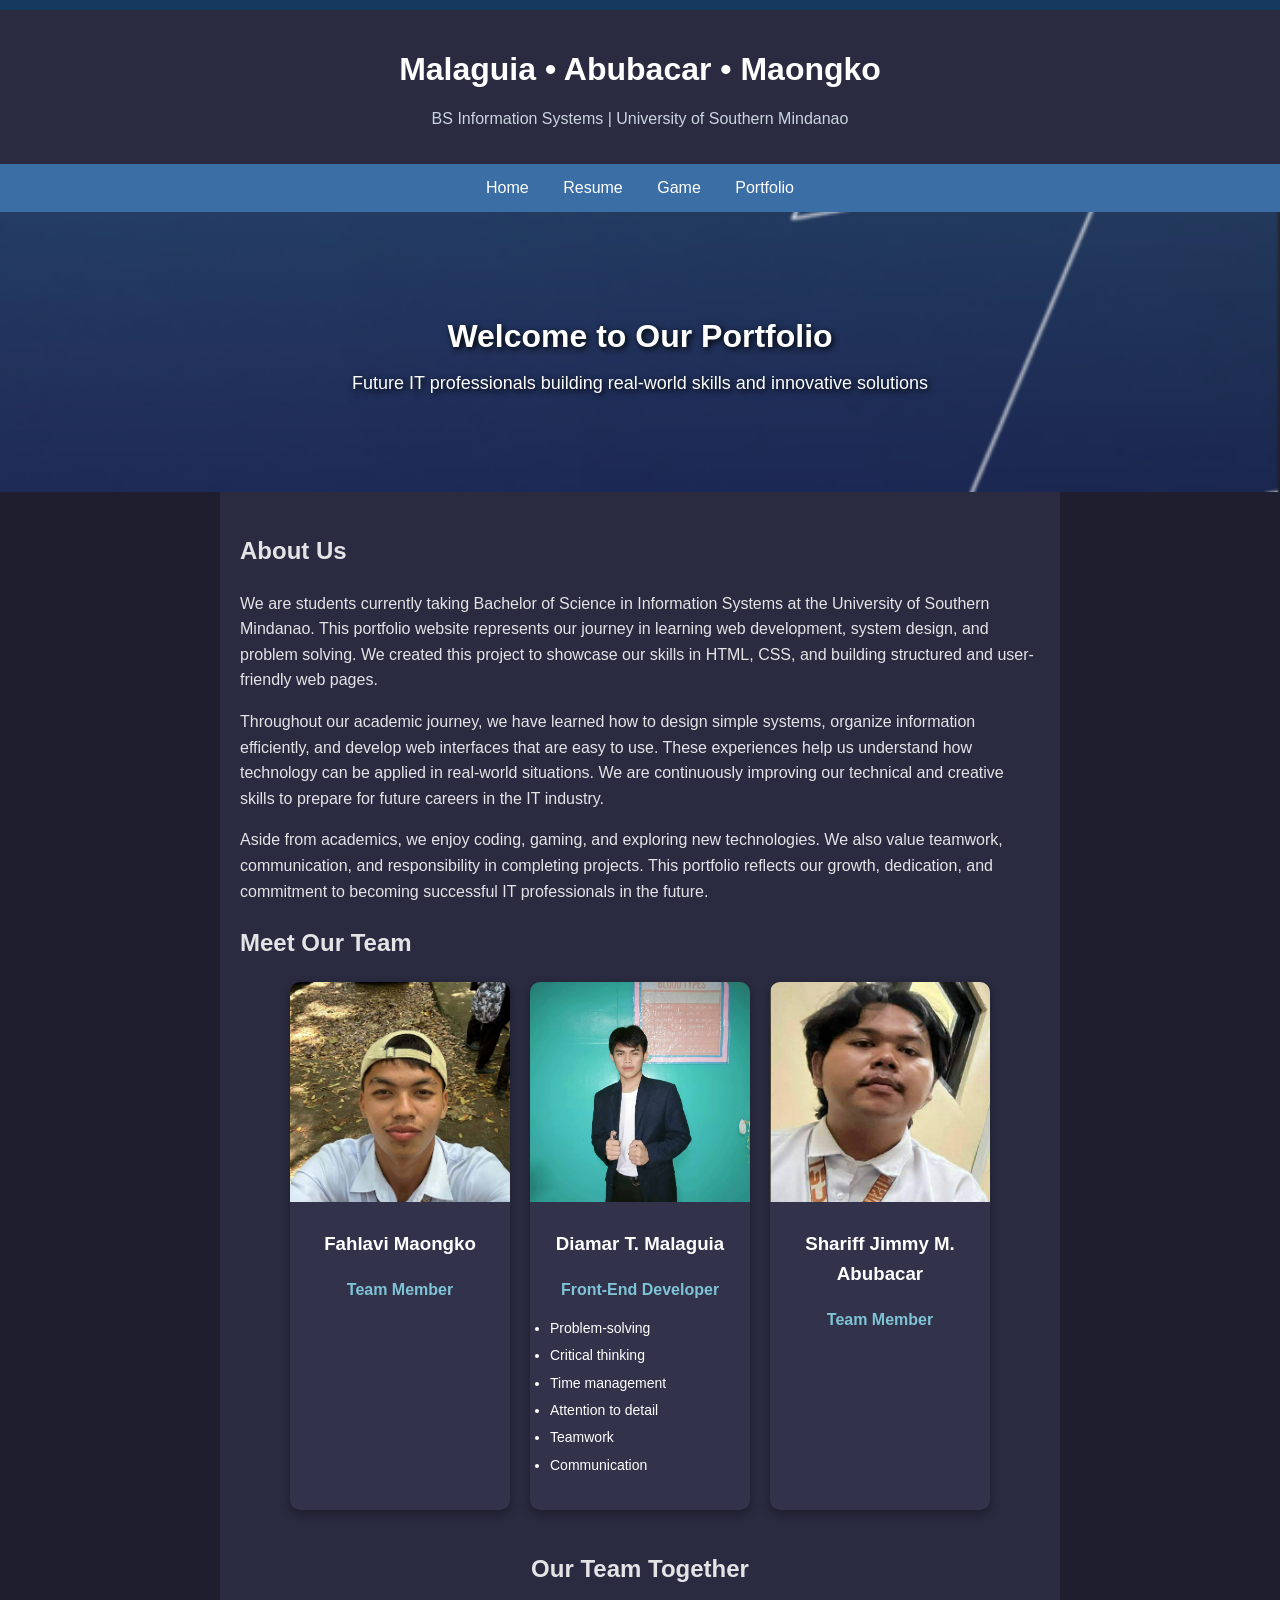
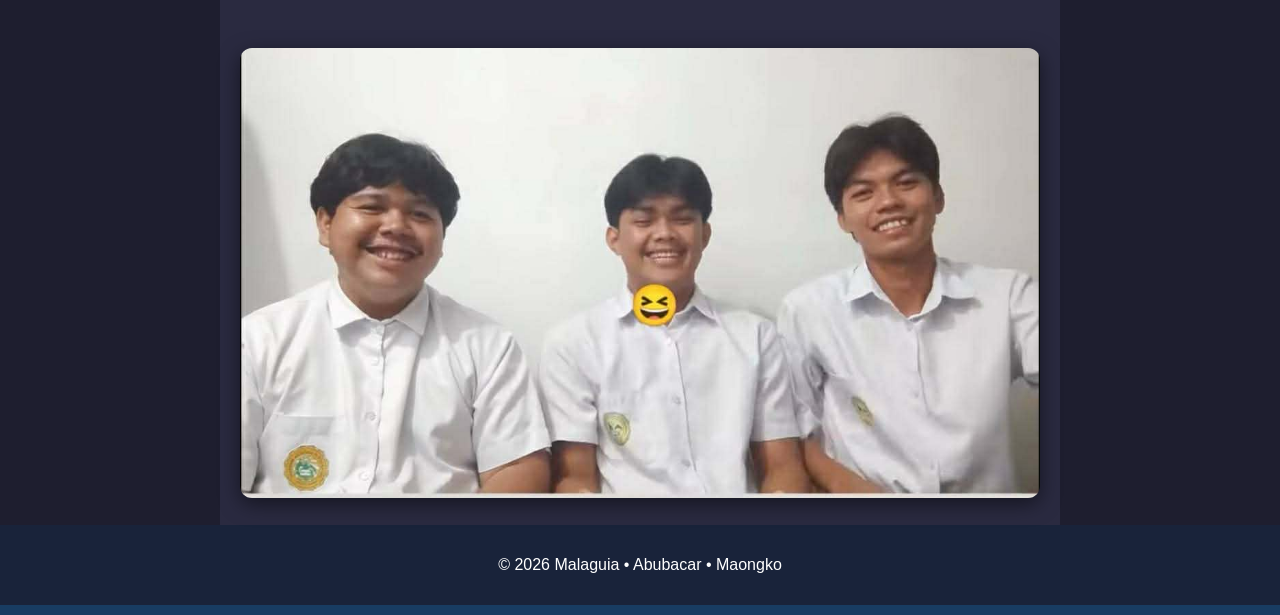
<file: port/index.html>
<!DOCTYPE html>
<html lang="en">
<head>
<meta charset="UTF-8">
<meta name="viewport" content="width=device-width, initial-scale=1.0">

<title>ABN Portfolio :: Home</title>
<meta name="description" content="Home page of Malaguia, Abubacar, and Maongko, BS Information Systems students showcasing their skills in web development and technology.">
<link rel="icon" type="image/png" href="girl.jpg"/>
<link rel="stylesheet" href="style.css"/>
</head>

<body>

<header>
    <h1>Malaguia • Abubacar • Maongko</h1>
    <p>BS Information Systems | University of Southern Mindanao</p>
</header>


<nav>
    <div class="menu-toggle" onclick="toggleMenu()">☰</div>
    <ul id="nav-list">
        <li><a href="index.html">Home</a></li>
        <li><a href="resume.html">Resume</a></li>
        <li><a href="jorryl.html">Game</a></li>
        <li><a href="portfolio.html">Portfolio</a></li>
    </ul>
</nav>


<div class="home-hero">
    <div class="hero-text">
        <h2>Welcome to Our Portfolio</h2>
        <p>Future IT professionals building real-world skills and innovative solutions</p>
    </div>
</div>

<main>

<h2>About Us</h2>


<p>
We are students currently taking Bachelor of Science in Information Systems at the University of Southern Mindanao.
This portfolio website represents our journey in learning web development, system design, and problem solving.
We created this project to showcase our skills in HTML, CSS, and building structured and user-friendly web pages.
</p>

<p>
Throughout our academic journey, we have learned how to design simple systems, organize information efficiently,
and develop web interfaces that are easy to use. These experiences help us understand how technology can be applied
in real-world situations. We are continuously improving our technical and creative skills to prepare for future
careers in the IT industry.
</p>

<p>
Aside from academics, we enjoy coding, gaming, and exploring new technologies. We also value teamwork,
communication, and responsibility in completing projects. This portfolio reflects our growth, dedication,
and commitment to becoming successful IT professionals in the future.
</p>


<h2>Meet Our Team</h2>

<div class="team-container">

    <div class="team-member">
        <img src="lavi.jpg" alt="Fahlavi Maongko">
        <h3>Fahlavi Maongko</h3>
        <p class="role">Team Member</p>
    </div>

    <div class="team-member">
        <img src="kinn.jpg" alt="Diamar Malaguia">
        <h3>Diamar T. Malaguia</h3>
        <p class="role">Front-End Developer</p>
        <ul class="skills">
            <li>Problem-solving</li>
            <li>Critical thinking</li>
            <li>Time management</li>
            <li>Attention to detail</li>
            <li>Teamwork</li>
            <li>Communication</li>
        </ul>
    </div>

    <div class="team-member">
        <img src="shariff.png" alt="Shariff Abubacar">
        <h3>Shariff Jimmy M. Abubacar</h3>
        <p class="role">Team Member</p>
    </div>
    
<h2>Our Team Together</h2>

<div class="team-group">
    <img src="group.jpg" alt="Group Photo of Our Team">
</div>

</div>

</main>

<footer>
    <p>&copy; 2026 Malaguia • Abubacar • Maongko</p>
</footer>

<script>
function toggleMenu(){
    document.getElementById("nav-list").classList.toggle("show");
}
</script>

</body>
</html>
</file>
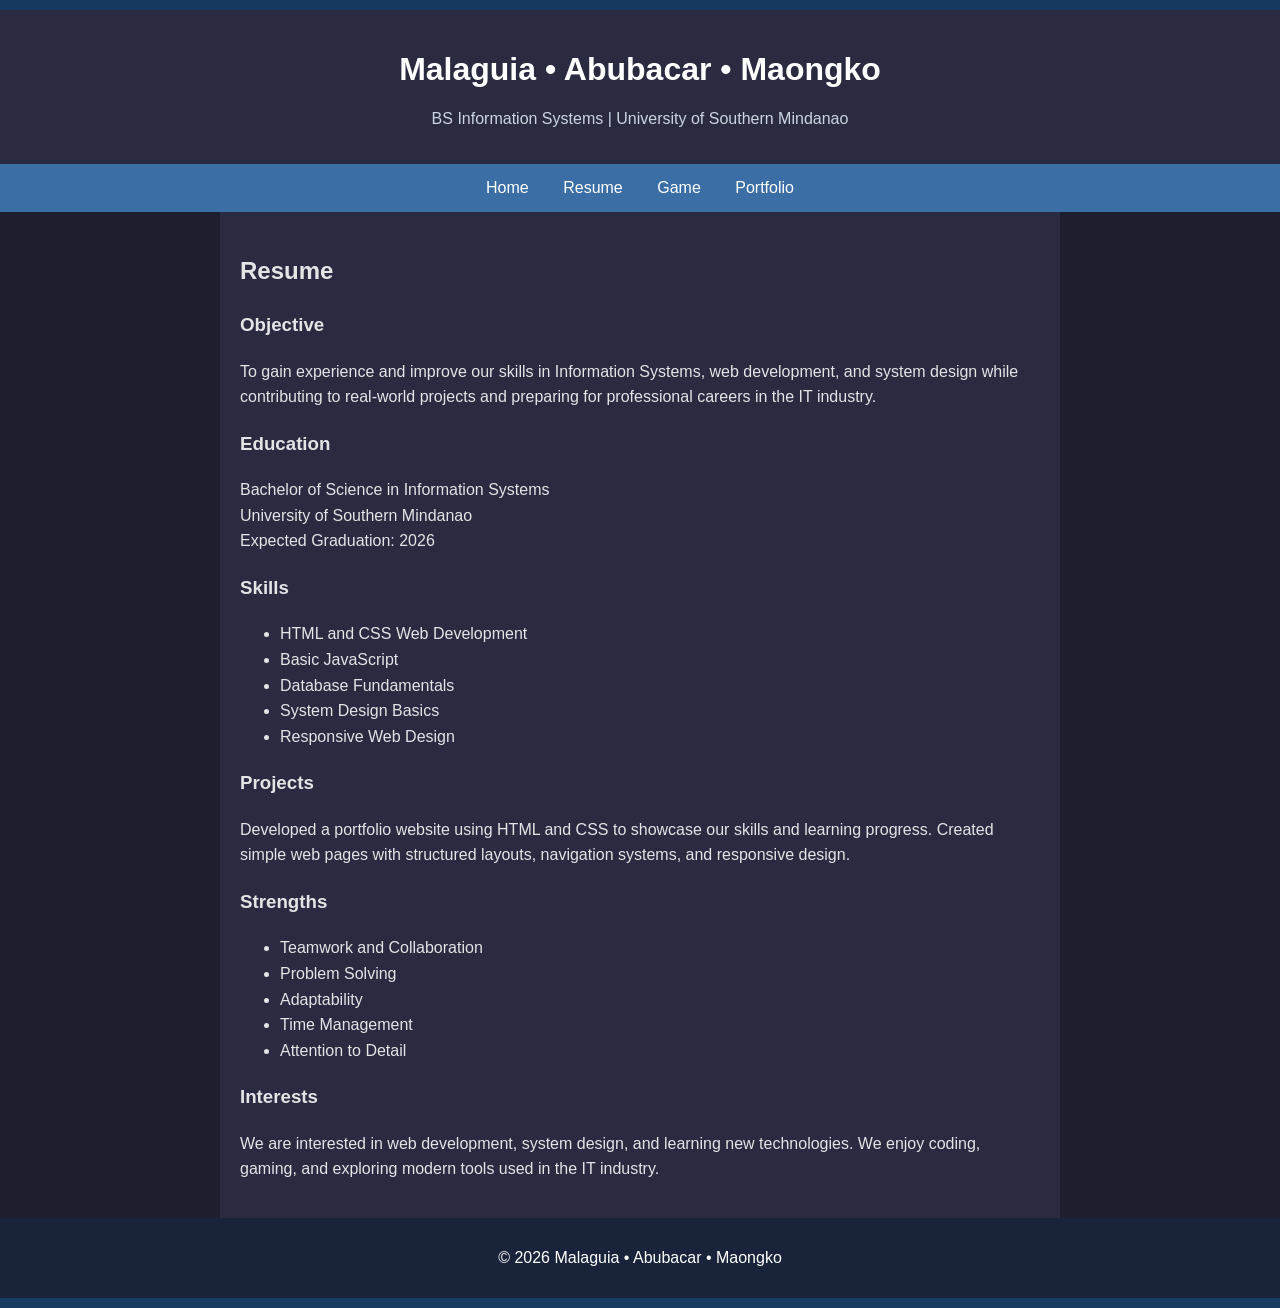
<file: port/resume.html>
<!DOCTYPE html>
<html lang="en">
<head>
<meta charset="UTF-8">
<meta name="viewport" content="width=device-width, initial-scale=1.0">

<title>ABN Portfolio :: Resume</title>
<meta name="description" content="Resume of Malaguia, Abubacar, and Maongko showcasing skills, education, and experience in Information Systems.">

<link rel="stylesheet" href="style.css">
</head>

<body>

<header>
    <h1>Malaguia • Abubacar • Maongko</h1>
    <p>BS Information Systems | University of Southern Mindanao</p>
</header>

<nav>
    <div class="menu-toggle" onclick="toggleMenu()">☰</div>
    <ul id="nav-list">
        <li><a href="index.html">Home</a></li>
        <li><a href="resume.html">Resume</a></li>
        <li><a href="jorryl.html">Game</a></li>
        <li><a href="portfolio.html">Portfolio</a></li>
    </ul>
</nav>

<main>

<h2>Resume</h2>

<h3>Objective</h3>
<p>
To gain experience and improve our skills in Information Systems, web development, and system design
while contributing to real-world projects and preparing for professional careers in the IT industry.
</p>

<h3>Education</h3>
<p>
Bachelor of Science in Information Systems<br>
University of Southern Mindanao<br>
Expected Graduation: 2026
</p>

<h3>Skills</h3>
<ul>
<li>HTML and CSS Web Development</li>
<li>Basic JavaScript</li>
<li>Database Fundamentals</li>
<li>System Design Basics</li>
<li>Responsive Web Design</li>
</ul>

<h3>Projects</h3>
<p>
Developed a portfolio website using HTML and CSS to showcase our skills and learning progress.
Created simple web pages with structured layouts, navigation systems, and responsive design.
</p>

<h3>Strengths</h3>
<ul>
<li>Teamwork and Collaboration</li>
<li>Problem Solving</li>
<li>Adaptability</li>
<li>Time Management</li>
<li>Attention to Detail</li>
</ul>

<h3>Interests</h3>
<p>
We are interested in web development, system design, and learning new technologies.
We enjoy coding, gaming, and exploring modern tools used in the IT industry.
</p>

</main>

<footer>
    <p>&copy; 2026 Malaguia • Abubacar • Maongko</p>
</footer>

<script>
function toggleMenu(){
    document.getElementById("nav-list").classList.toggle("show");
}
</script>

</body>
</html>
</file>
<file: port/style.css>
body {
    margin: 0;
    font-family: Arial, sans-serif;
    background: #1e1e2f; /* dark but soft */
    color: #e4e4e7;
    border-top: 10px solid #16395f;
    border-bottom: 10px solid #183c62;
}

/* HEADER */
header {
    text-align: center;
    padding: 20px;
    background: #2a2a40;
}

header h1 {
    color: #ffffff;
}

header p {
    color: #cbd5e1;
}

/* NAV */
nav {
    background: #3a6ea5;
    position: relative;
}

nav ul {
    list-style: none;
    margin: 0;
    padding: 0;
    text-align: center;
}

nav li {
    display: inline-block;
}

nav a {
    color: white;
    padding: 15px;
    display: block;
    text-decoration: none;
    transition: 0.3s;
}

nav a:hover {
    background: #0c3a6f;
    color: #ffffff;
}

/* HAMBURGER */
.menu-toggle {
    display: none;
    color: white;
    font-size: 25px;
    padding: 10px;
    cursor: pointer;
}

/* HERO */
.home-hero {
    background: url("bg.png") center/cover;
    padding: 80px 20px;
    color: white;
    text-align: center;
    text-shadow: 2px 2px 6px black;
}

/* HERO TEXT */
.hero-text h2 {
    font-size: 32px;
    margin-bottom: 10px;
}

.hero-text p {
    font-size: 18px;
}

/* MAIN */
main {
    max-width: 800px;
    margin: auto;
    padding: 20px;
    background: #2a2a40;
    line-height: 1.6;
}

/* FLOAT IMAGE */
.home-photo {
    float: right;
    max-width: 40%;
    margin: 10px;
    border-radius: 10px;
}

/* TEAM */
.team-container {
    display: flex;
    justify-content: center;
    flex-wrap: wrap;
    gap: 20px;
}

.team-member {
    width: 220px;
    border-radius: 10px;
    overflow: hidden;
    text-align: center;
    background: #32324a;
    color: #ffffff;
    box-shadow: 0 4px 10px rgba(0,0,0,0.3);
    transition: 0.3s;
}

/* HOVER EFFECT 🔥 */
.team-member:hover {
    transform: translateY(-10px) scale(1.05);
    box-shadow: 0 10px 25px rgba(0,0,0,0.5);
}

.team-member img {
    width: 100%;
    height: 220px;
    object-fit: cover;
    transition: 0.3s;
}

.team-member:hover img {
    transform: scale(1.1);
}

/* ROLE TEXT */
.role {
    font-weight: bold;
    color: #7fc3d6;
    margin: 5px 0;
}

/* SKILLS */
.skills {
    text-align: left;
    padding: 0 20px 15px;
    font-size: 14px;
}

.skills li {
    margin-bottom: 5px;
}

/* GROUP IMAGE */
.team-group {
    text-align: center;
    margin-top: 20px;
}

.team-group img {
    max-width: 100%;
    border-radius: 12px;
    box-shadow: 0 6px 20px rgba(0,0,0,0.5);
    transition: 0.3s;
}

.team-group img:hover {
    transform: scale(1.03);
}

/* FOOTER */
footer {
    text-align: center;
    background: #08346437;
    color: white;
    padding: 15px;
    clear: both;
}

/* MOBILE */
@media (max-width: 768px){

    .menu-toggle {
        display: block;
    }

    nav ul {
        display: none;
        flex-direction: column;
    }

    nav ul.show {
        display: flex;
    }

    nav li {
        display: block;
        text-align: center;
    }

    .home-photo {
        float: none;
        max-width: 100%;
    }
}
</file>
